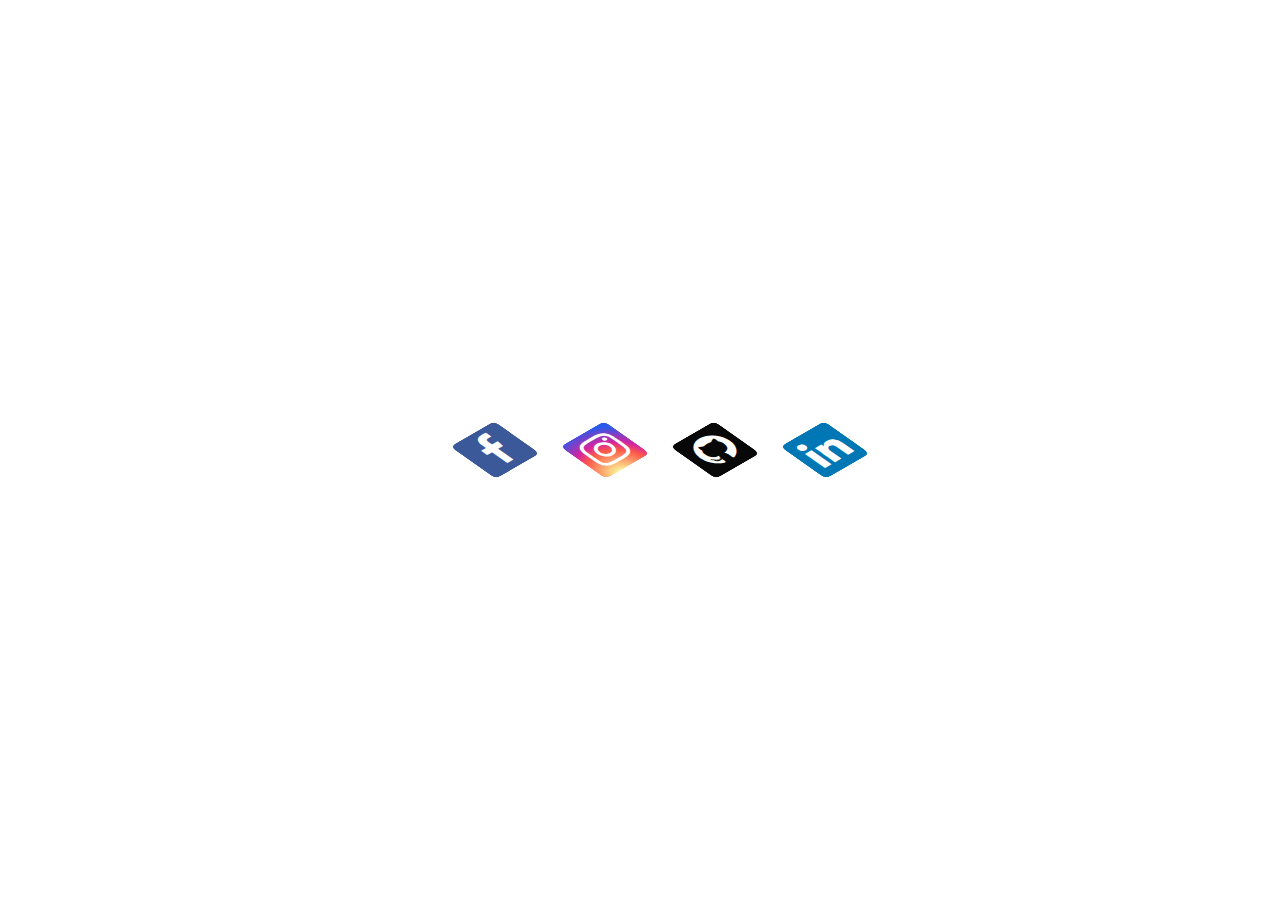
<file: Challenges/Day1/index.html>
<!DOCTYPE html>
<html lang="en">
<head>
  <meta charset="UTF-8">
  <meta name="viewport" content="width=device-width, initial-scale=1">
  <title>3D Social Media Icons</title>
  <link rel="stylesheet" href="style.css">
  <link rel="stylesheet" href="https://stackpath.bootstrapcdn.com/font-awesome/4.7.0/css/font-awesome.min.css">
</head>
  
<body>
  <ul>
    <li>
      <a href="#"> 
        <span></span>
        <span></span>
        <span></span>
        <span class="fa fa-facebook" aria-hidden="true"></span>
      </a>
    </li>
    <li>
      <a href="#">
        <span></span>
        <span></span>
        <span></span>
        <span class="fa fa-instagram" aria-hidden="true"></span>
      </a>
    </li>
    <li>
      <a href="#">
        <span></span>
        <span></span>
        <span></span>
        <span class="fa fa-github" aria-hidden="true"></span>
      </a>
    </li>
    <li>
      <a href="#">
        <span></span>
        <span></span>
        <span></span>
        <span class="fa fa-linkedin" aria-hidden="true"></span>
      </a>
    </li>
  </ul>
</body>
</html>
</file>
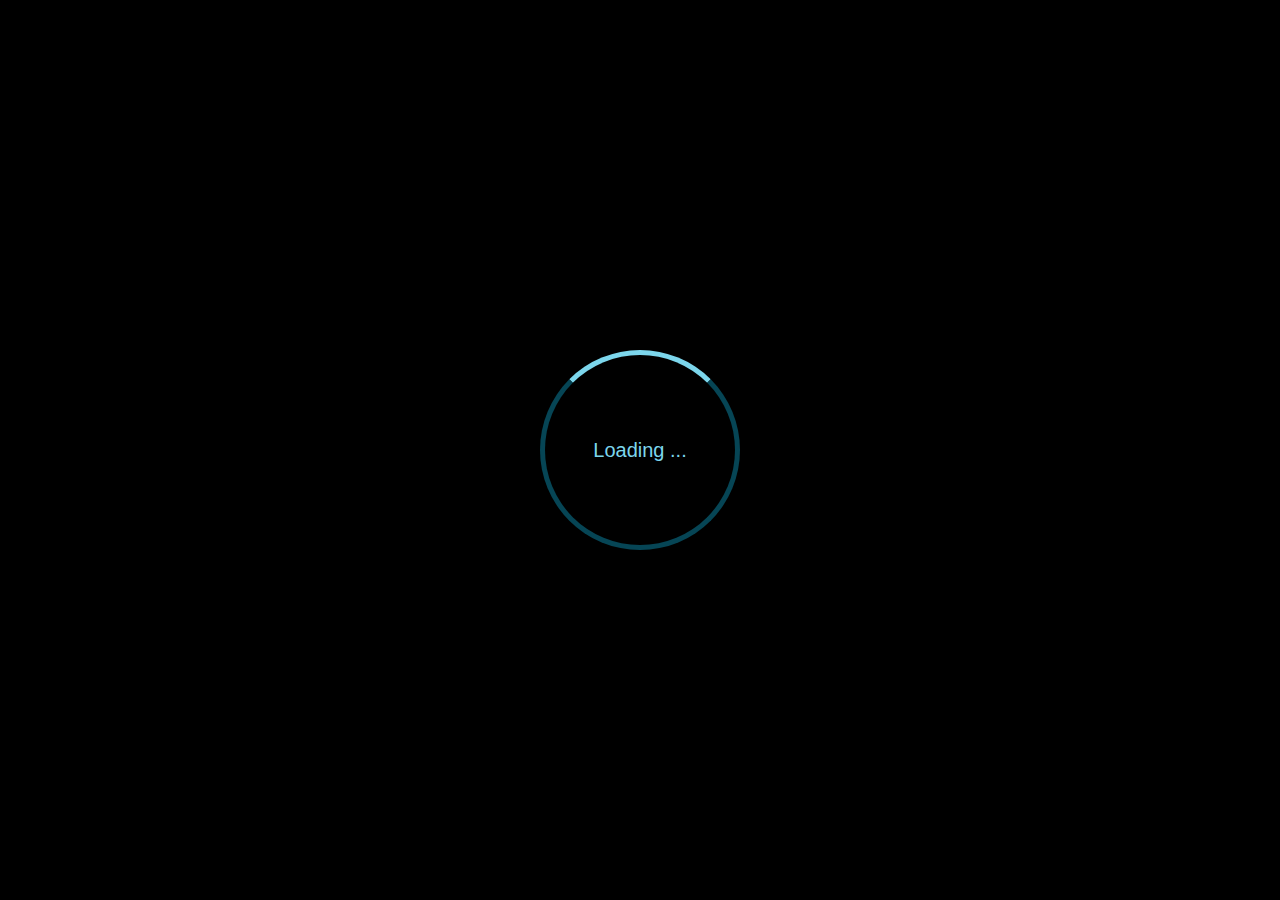
<file: Challenges/Day2/index.html>
<!DOCTYPE html>
<html lang="en">
<head>
  <meta charset="UTF-8">
  <meta name="viewport" content="width=device-width, initial-scale=1">
  <title>Loader</title>
  <link rel="stylesheet" href="style.css">
</head>

<body>
  <div class="container">
    <div class="text">Loading ... </div>
    <div class="ring"></div>
  </div>
  
</body>
</html>
</file>
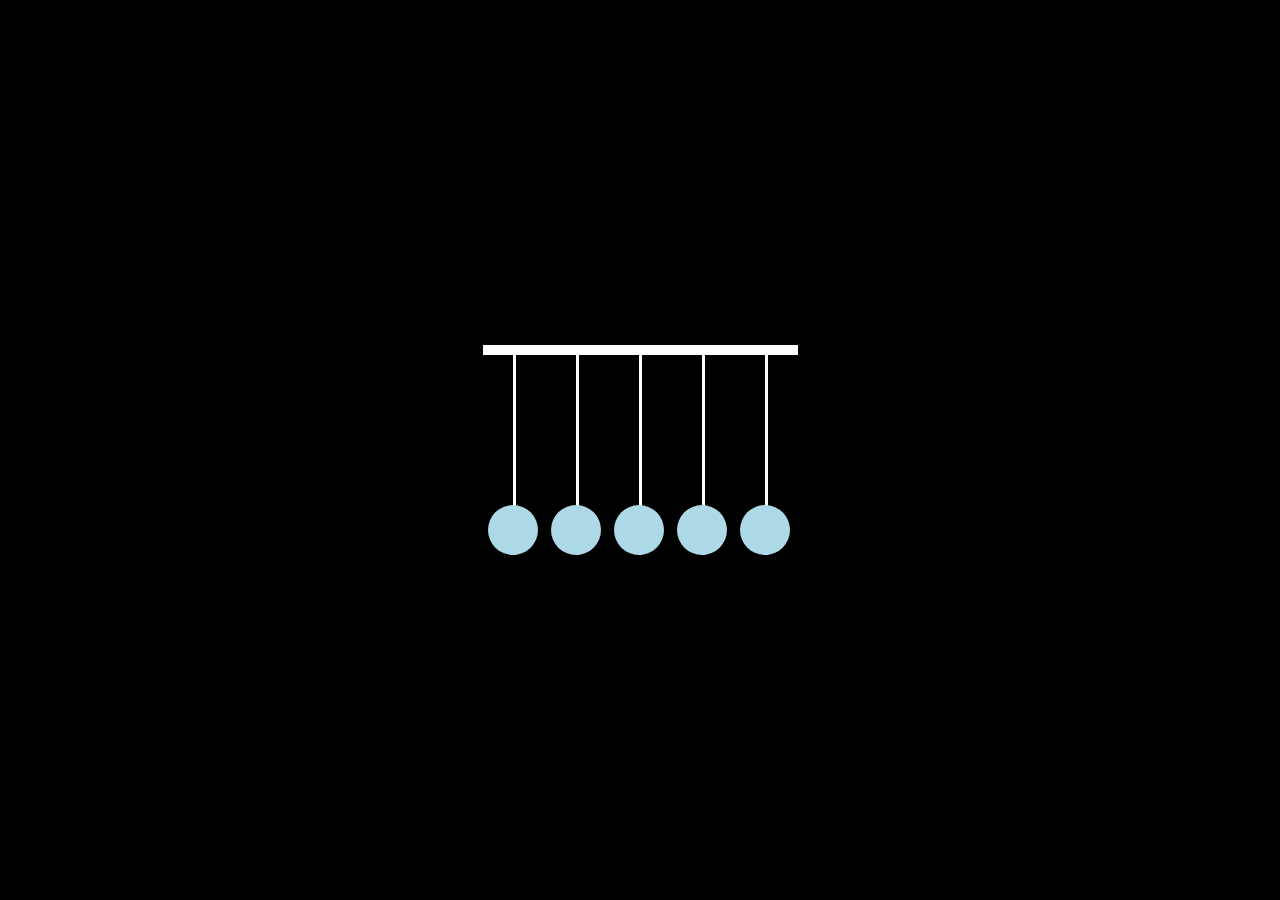
<file: Challenges/Day3/index.html>
<!DOCTYPE html>
<html lang="en">
<head>
  <meta charset="UTF-8">
  <meta name="viewport" content="width=device-width, initial-scale=1">
  <title>Newton's pendulum</title>
  <link rel="stylesheet" href="style.css">
</head>

<body>
  <div class="pendulum">
    <span></span>
    <span></span>
    <span></span>
    <span></span>
    <span></span>
  </div>
</body>
</html>
</file>
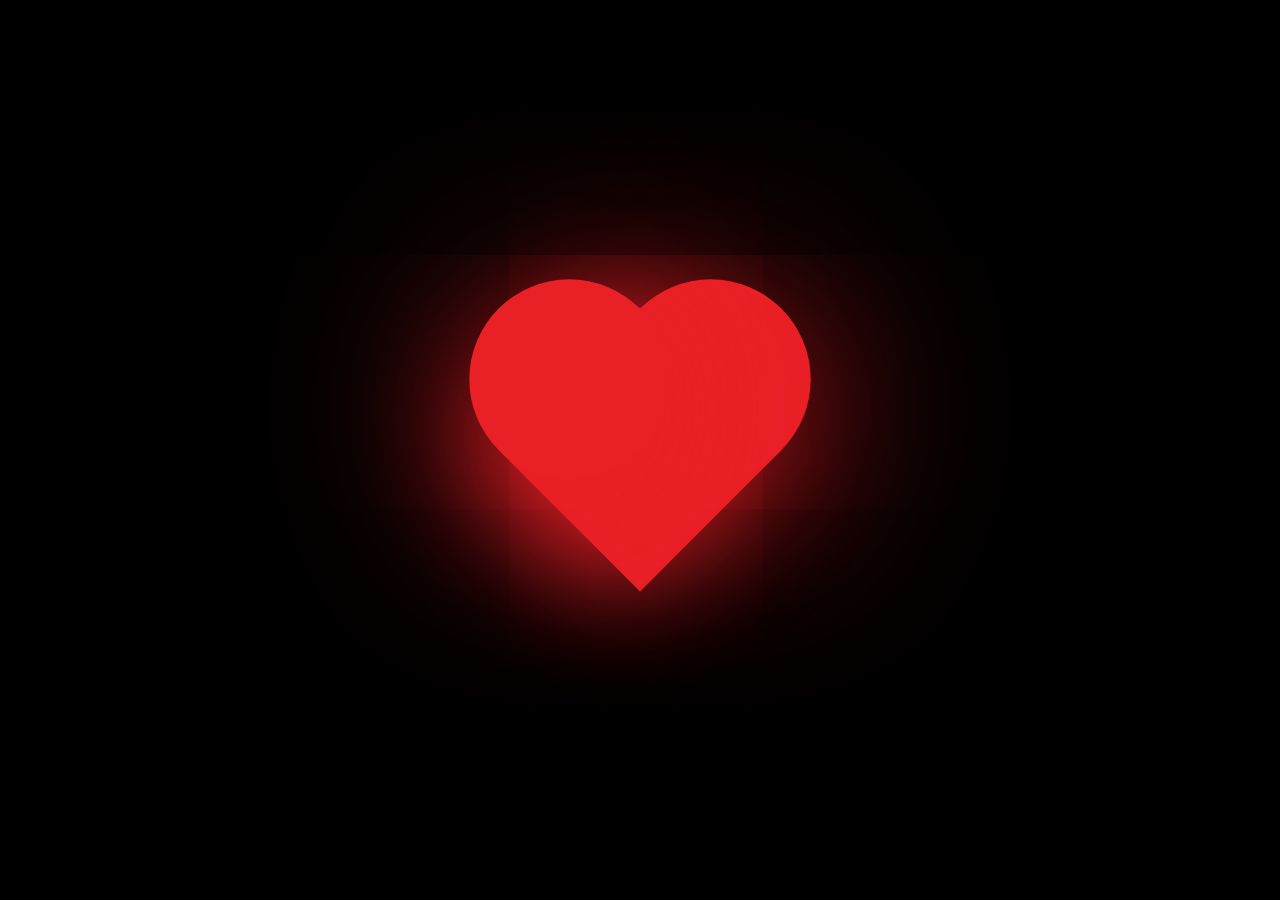
<file: Challenges/Day5/index.html>
<!DOCTYPE html>
<html lang="en">
<head>
  <meta charset="UTF-8">
  <meta name="viewport" content="width=device-width, initial-scale=1">
  <title>HeartBeat</title>
  <link rel="stylesheet" href="style.css">
</head>

<body>
  <div class="heart"></div>
</body>
</html>
</file>
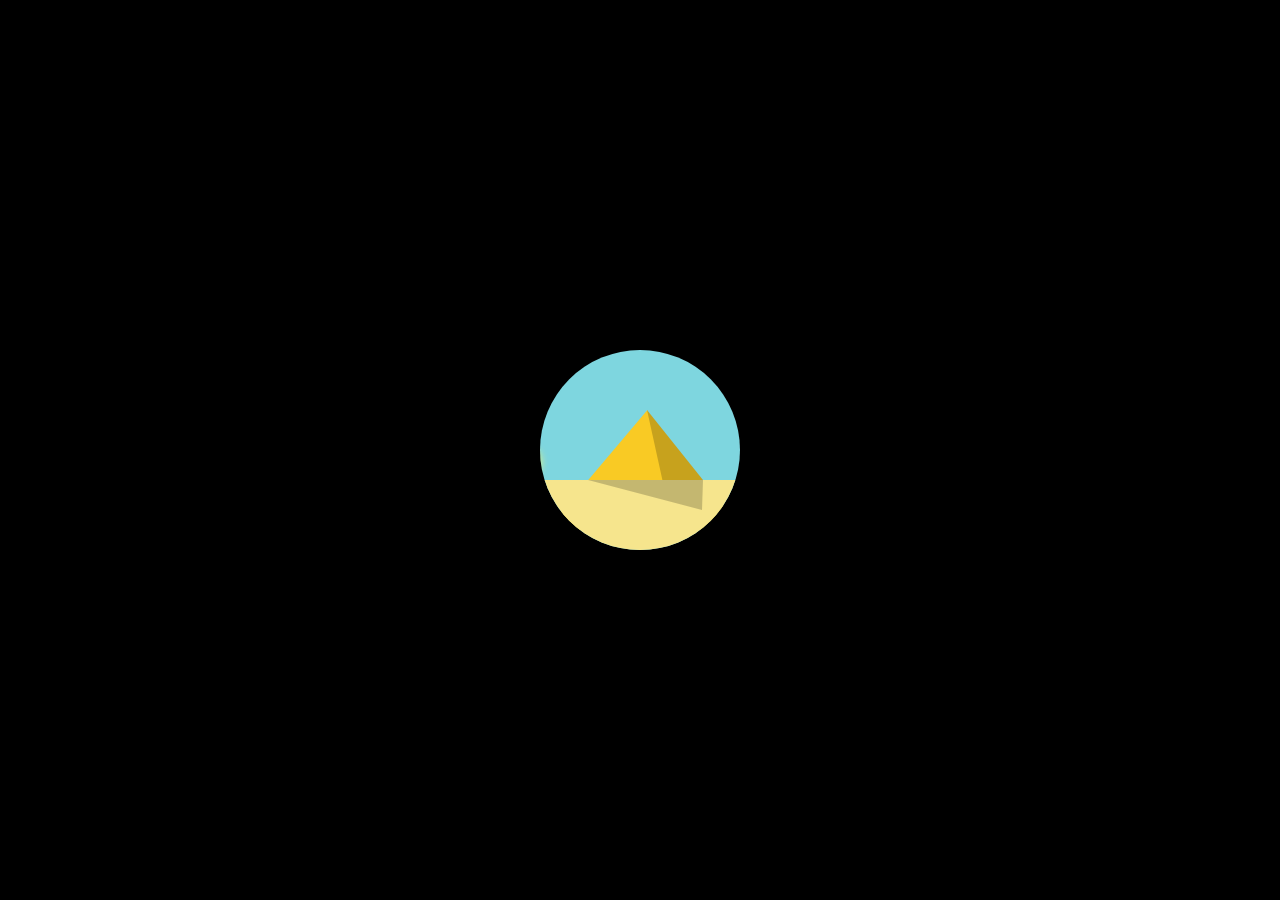
<file: Challenges/Day6/index.html>
<!DOCTYPE html>
<html lang="en">
<head>
  <meta charset="UTF-8">
  <meta name="viewport" content="width=device-width, initial-scale=1">
  <title>Pyramid</title>
  <link rel="stylesheet" href="style.css">
</head>

<body>
  <div class="container">
    <div class="circule">
      <div class="sun"></div>
      <div class="pyramid-leftside"></div>
      <div class="pyramid-rightside"></div>
      <div class="sand"></div>
      <div class="shadow"></div>
    </div>
  </div>
</body>
</html>
</file>
<file: Challenges/Day1/style.css>
body{
  height:100vh;
  margin: 0;
  display: flex;
  align-items: center;
  justify-content: center;
}


ul{
  margin:0;
  position: relative;
  display: flex;
}

ul li{
  width:50px;
  height:50px;
  list-style: none;
  position: relative;
  margin: 0 30px;
  transform: rotate(-30deg) skew(25deg);
  background: #f5f6f7;
}

ul li span {
  width:100%;
  height:100%;
  position: absolute;
  background: #fff;
  transition: 0.5s;
  display: flex !important;
  align-items: center;
  justify-content: center;
  color: #fff;
  font-size: 40px !important;
  border-radius: 5px;
}

ul li:hover span {
    box-shadow: -1px 1px 1px rgba(255,255,255,0.2);
}

ul li:hover span:nth-child(1){
  transform: translate(0, 0);
  opacity: 0.2;
}

ul li:hover span:nth-child(2){
  transform: translate(10px, -10px);
  opacity: 0.4;
}

ul li:hover span:nth-child(3){
  transform: translate(20px, -20px);
  opacity: 0.6;
}

ul li:hover span:nth-child(4){
    transform: translate(30px, -30px);
    opacity: 0.8;
}



ul li:nth-child(1) span{
    background: #3b5999;
}

ul li:nth-child(2) span{
  background: #d6249f;
  background: radial-gradient(circle at 30% 107%, #fdf497 0%, #fdf497 5%, #fd5949 45%,#d6249f 60%,#285AEB 90%);
}

ul li:nth-child(3) span{
    background: #080808;
}

ul li:nth-child(4) span{
    background: #0077b5;
}
</file>
<file: Challenges/Day2/style.css>
*{
  margin:0;
  padding:0;
  box-sizing: border-box;
}

body{
  width:100%;
  height: 100vh;
  display: flex;
  justify-content: center;
  align-items: center;
  background: #000000;
  font-family: Arial, Helvetica;
  font-size: 20px;
}

.container{
  position: relative;
}

.ring{
  width: 200px;
  height: 200px;
  border: 5px solid #064555;
  border-radius: 50%;
  border-top: 5px solid #7cd6ec;
  animation: rotate 0.8s linear infinite ;
}

.text{
  color: #7cd6ec;
  position: absolute;
  top: 50%;
  left: 50%;
  transform: translate(-50%, -50%);
  animation: text 1s alternate infinite ease-in-out;
}

@keyframes rotate{
  0%{
    transform: rotate(0deg);
  }
  100%{
    transform: rotate(360deg);
  }
}

@keyframes text{
  0%{
    opacity: 0.2;
  }
  100%{
    opacity: 1;
  }
}
</file>
<file: Challenges/Day3/style.css>
*{
  margin: 0;
  padding: 0;
  box-sizing: border-box;
}

body{
  height: 100vh;
  display: flex;
  justify-content: center;
  align-items: center;
  background-color: #000000;
}

.pendulum{
  position: absolute;
  display: flex;
  border-top: 10px solid white;
}

.pendulum span{
  width: 3px;
  height: 200px;
  margin: 0 30px;
  display: block;
  position: relative;
  transform-origin: top;
  background: #fff;
}

.pendulum span::before{
  content: "";
  position: absolute;
  bottom: 0;
  left: 0;
  width: 50px;
  height: 50px;
  border-radius: 50%;
  background: lightblue;
  transform: translateX(-50%);
}

.pendulum span:first-child{
  animation: animation1 1s linear infinite;
}

.pendulum span:last-child{
  animation: animation2 1s linear infinite 0.5s;
}

@keyframes animation1{
  0%{
    transform: rotate(0deg);
  }
  25%{
    transform: rotate(60deg);
  }
  50%{
    transform: rotate(0deg);
  }
  100%{
    transform: rotate(0deg);
  }
}

@keyframes animation2{
  0%{
    transform: rotate(0deg);
  }
  25%{
    transform: rotate(-60deg);
  }
  50%{
    transform: rotate(0deg);
  }
  100%{
    transform: rotate(0deg);
  }
}
</file>
<file: Challenges/Day5/style.css>
*{
  margin:0;
  padding: 0;
  box-sizing: border-box;
}

body{
  height: 100vh;
  display: flex;
  justify-content: center;
  align-items: center;
  background: #000000;
}

.heart{
  position: relative;
  width: 200px;
  height: 200px;
  transform: rotate(45deg); 
  background-color: #EA2027;
  box-shadow:-20px 20px 120px #EA2027;
  animation: heartbeat 0.5s linear infinite alternate;
}

.heart::before{
  content: "";
  position: absolute;
  width: 200px;
  height: 200px;
  border-radius: 50%;
  background-color: #EA2027;
  transform: translateY(-50%);
  box-shadow: 20px 20px 200px #EA2027;
}

.heart::after{
  content: "";
  position: absolute;
  width: 200px;
  height: 200px;
  border-radius: 50%;
  background-color: #EA2027;
  transform: translateX(-50%);
  box-shadow: 20px 20px 200px #EA2027;
}

@keyframes heartbeat{
    0% {transform:  rotate(45deg) scale(1.10);}
    80% {transform:  rotate(45deg) scale(1.0);}
    100% {transform:  rotate(45deg) scale(0.8);}
}
</file>
<file: Challenges/Day6/style.css>
*{
  margin: 0;
  padding: 0;
  box-sizing: border-box;
}

body{
  height: 100vh;
  display: flex;
  justify-content: center;
  align-items: center;
  background-color: #000000;
}

.container{
  position: absolute;
  display: flex;
  justify-content: center;
  align-items: center;
  width: 400px;
  height: 400px;
  top:50%;
  left:50%;
  transform: translate(-50%, -50%);
}

.circule{
  position: relative;
  width: 200px;
  height: 200px;
  background-color: #7ed6df;
  border-radius: 50%;
  overflow: hidden;
  animation: fade 4s ease-in-out infinite;
}

.sun{
  position: absolute;
  bottom:35%;
  left: -35px;
  width: 35px;
  height: 35px;
  background: #fffa65;
  filter: blur(4px);
  border-radius: 50%;
  transform-origin: 400% 180%;
  animation: cicle 4s ease-in-out infinite;
}

.pyramid-leftside{
  position: absolute;
  height: 120px;
  width: 130px;
  bottom: 20px;
  left: 6px;
  background-color: #f9ca24;
  clip-path: polygon(78% 0, 100% 100%, 0 100%) ;
  animation: shadow-side1 4s ease-in-out infinite;
}

.pyramid-rightside{
  position: absolute;
  height: 120px;
  width: 120px;
  bottom: 20px;
  left:107px;
  background-color: #f9ca24;
  clip-path: polygon(0 0, 80% 100%, 22% 100%);
  filter: brightness(80%);
  animation: shadow-side2 4s ease-in-out infinite;  
}

.sand{
  position: absolute;
  bottom: 0;
  left: 0;
  width: 100%;
  height: 35%;
  background-color:#f6e58d;
}

.shadow{
  position: absolute;
  width: 280px;
  height: 30px;
  bottom: 40px;
  left: -62px;
  background-color: rgba(0, 0,0,0.2);
  transform-origin: 50% 0%;
  clip-path: polygon(110px 0, 225px 0%, 80% 100%);
  animation: shadow-sand 4s ease-in-out infinite;
}


@keyframes fade{
  0%{
    opacity: 0;
  }
  30%{
    opacity: 1;
  }
  70%{
    opacity: 1
  }
  100%{
    opacity: 0;
  }
}

@keyframes cicle{
  0%{
    transform: rotate(0deg);
  }
  40%{
    transform: rotate(40deg);
  }
  100%{
    transform: rotate(180deg);
  }
}

@keyframes shadow-side1{
  0%{
    filter: brightness(100%);
  }
  40%{
    filter: brightness(100%);
  }
  90%{
    filter: brightness(70%);
  }
  100%{
    filter: brightness(100%);
  }
}

@keyframes shadow-side2{
  0%{
    filter: brightness(70%);
  }
  40%{
    filter: brightness(90%);
  }
  90%{
    filter: brightness(100%);
  }
  100%{
    filter: brightness(60%);
  }
}

@keyframes shadow-sand{
  0%{
    clip-path: polygon(110px 0, 225px 0, 100% 100%);
  }
  40%{
    clip-path: polygon(110px 0, 225px 0, 80% 100%);
  }
  100%{
    clip-path: polygon(110px 0, 225px 0, 0% 100%);
  }
}
</file>
